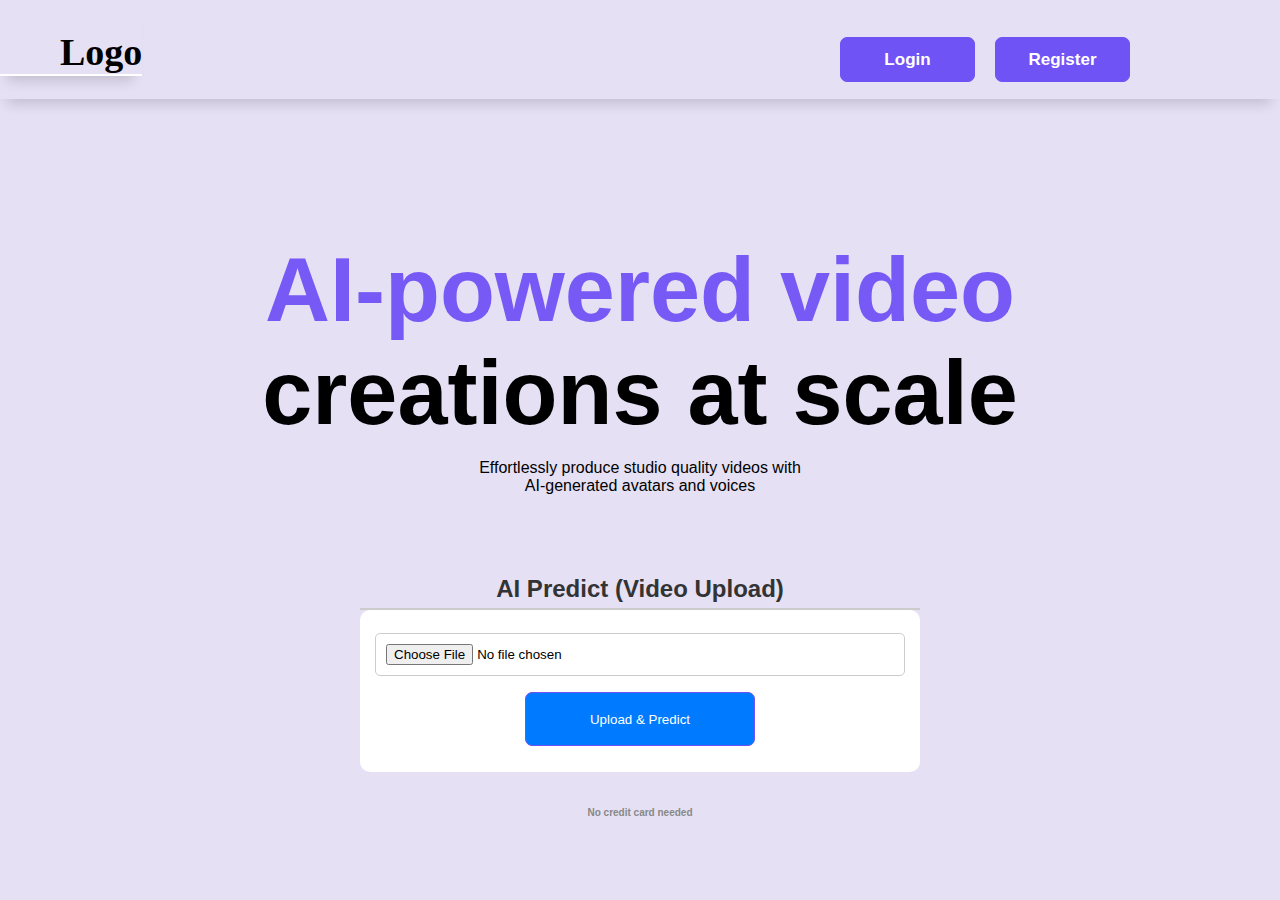
<file: index.html>
<!DOCTYPE html>
<html lang="en">
<head>
    <meta charset="UTF-8">
    <meta name="viewport" content="width=device-width, initial-scale=1.0">
    <title>Deep Fake Detection videos</title>
    <link rel="stylesheet" href="css/index.css">
<link rel="preconnect" href="https://fonts.googleapis.com">
<link rel="preconnect" href="https://fonts.gstatic.com" crossorigin>
<link href="https://fonts.googleapis.com/css2?family=Google+Sans+Flex:opsz,wght@6..144,1..1000&family=Roboto:ital,wght@0,100..900;1,100..900&display=swap" rel="stylesheet">
<body>
<!-- header -->
<header>
    <div>
    
        <div  class="title" style="display: flex;  justify-content: space-between; align-items: center;">
            <a href="index.html"><h1>Logo</h1></a>
        </div>
         <ul>
        <li>
            <button><a href="register.html"><h3>Register</h3></a></button>
        </li>
        <li>
            <button><a href="login.html"><h3>Login</h3></a></button> 
        </li>
    </ul>
    </div>

    <!-- <ul>
        <li>
            <button><a href="register.html"><h3>Register</h3></a></button>
        </li>
        <li>
            <button><a href="login.html"><h3>Login</h3></a></button> 
        </li>
    </ul> -->
    <!-- <nav>
        <ul>
            <li>
                <a href=""><p>Contact</p></a>
            </li>
            <li>
                <a href="" class="li-3"><p>Resources</p></a>
            </li>
            <li>
                <a href=""><p>features</p></a>
            </li>
            <li>
                <a href=""><p>Use Cases</p></a>
            </li>
        </ul>
    </nav> -->
</header>
    

<!-- Body1 -->
<div class="body1">
    <div class="first">
        <h1>
            AI-powered video              
        </h1>
    </div>
    <div class="second">
        <h1> 
            creations at scale
        </h1>
    </div>
    <div class="details">
        <p>
            Effortlessly produce studio quality videos with 
            <br>AI-generated avatars and voices
        </p>
    </div>
</div>


<!-- Body2 -->
<div class="body2">
    <div class="body3">
        <!-- Upload Video -->
        <h2>AI Predict (Video Upload)</h2>
        <form id="predictForm">
            <input type="file" id="videoFile" accept="video/*" required />
            <button type="submit">Upload & Predict</button>
        </form>
    </div>
    <div class="text">
        <p>
            No credit card needed
        </p>
    </div>
</div>

<script>
    const baseURL = "http://localhost:4000";


    const output = document.getElementById("output");


    document.getElementById("predictForm").addEventListener("submit", async (e) => {
      e.preventDefault();

      const formData = new FormData();
      formData.append("video", document.getElementById("videoFile").files[0]);
      const res = await fetch(`${baseURL}/ai/predict`, {
        method: "POST",
        body: formData
      })
     const data = await res.json()
    console.log(data)
    });
</script>
</body>
</html>
</file>
<file: css/index.css>
*{
    margin:0;
    padding: 0;
    font-family: Verdana, Geneva, Tahoma, sans-serif;
    box-sizing : border-box;
    justify-content: center;
}
body{
    background-color:#e5e0f4;
    overflow-x: hidden;
}
header button {
  margin-bottom: 11px;
  height: 45px;
  width: 135px;
  background: #6f53f5;
  border: 1px solid #6f53f5;
  border-radius: 7px;
}
header button a {
  text-decoration: none;
}
header button h3 {
  font-size: 17px;
  font-weight: bold;
  color: white;
  font-family: Verdana, Geneva, Tahoma, sans-serif;
}
header{
    box-shadow: -1px 13px 12px -8px rgba(0,0,0,.15);
}
header .title a{
    text-decoration: none;
    border-bottom: 2px solid white;
    box-shadow: -1px 13px 12px -8px rgba(0,0,0,.15);
}
header .title h1{
    padding-top: 30px;
    margin-left: 60px;
    color: black;
    font-family: 'Noto Serif Vithkuqi', serif;
    font-weight: 600;
    font-size: 38px;
}
header ul{
    padding-bottom: 70px;
    padding-right: 150px;
    margin-top: -47px;
}
header ul li{
    float: right;
    text-align: center;
    display: inline;
    margin-left: 20px;
}
nav ul li a{
    margin-right: 100px;
    text-decoration: none;
    color: black;
    overflow: hidden;
}
nav ul li a p{
    font-size: 18px;
    overflow: hidden;
}
.body1{
    text-align: center;
    margin-top: 140px;
    font-family: 'Oswald', sans-serif;
}
.body1 h1{
font-size: 90px;
}
.body1 .first{
    color: #7759f5;
}

.body1 .details{
  margin-top: 14px;
}

.body2{
    text-align: center;
    margin-top: 60px;
}
.body2 button {
  margin-bottom: 11px;
  height: 54px;
  width: 230px;
  background: #6f53f5;
  border: 1px solid #6f53f5;
  border-radius: 7px;
}
.body2 button a {
  text-decoration: none;
}
.body2 button h3 {
  font-size: 17px;
  font-weight: bold;
  color: white;
  font-family: Verdana, Geneva, Tahoma, sans-serif;
}
.body2 .text p{
font-size: 10px;
  padding-bottom: 80px;
  font-weight: bold;
  margin-top: -5px;
  color: #888;
}
    .body3 {
      padding: 20px;
      max-width: 600px;
      margin: auto;
    }
    .body3 h2 {
      color: #333;
      border-bottom: 2px solid #ccc;
      padding-bottom: 5px;
    }
    .body3 form {
      background: white;
      padding: 15px;
      border-radius: 10px;
      margin-bottom: 20px;
    }
    .body3 input, button {
      width: 100%;
      padding: 10px;
      margin: 8px 0;
      border-radius: 5px;
      border: 1px solid #ccc;
    }
    .body3 button {
      background: #007bff;
      color: white;
      cursor: pointer;
    }
    .body3 button:hover {
      background: #0056b3;
    }
    .body3 pre {
      background: #222;
      color: #0f0;
      padding: 10px;
      border-radius: 5px;
      overflow-x: auto;
    }
                          /* media */
/*!media 1000  */
@media (min-width:1001px) and (max-width:1200px){
header ul li {
  margin-left: 50px;
}
}
/*! media 900  */
@media (min-width:900px) and (max-width:1000px){
header ul {
  padding-right: 70px;
}
header ul li {
  margin-left: 50px;
}
.body1 h1 {
  font-size: 60px;
}

}
/*! media 800*/
@media (min-width:800px) and (max-width:899px){
header ul {
 padding-right: 15px;
}
header ul li {
  margin-left: 50px;
}
.body1 h1 {
  font-size: 60px;
}

}
/*! media 700*/
@media (min-width:700px) and (max-width:799px){
header ul {
 padding-right: 15px;
}
header ul li {
margin-left: 15px;
}
.body1 h1 {
  font-size: 60px;
}

}
/*! media 600*/
@media (min-width:600px) and (max-width:699px){
header .title h1 {
  margin-left: 14px;
}    
header ul {
 padding-right: 15px;
}
header ul li {
margin-left: 15px;
}
.body1 h1 {
  font-size: 50px;
}

.body2 {
  margin-top: 25px;
}
}
/*! media 500*/
@media (min-width:500px) and (max-width:599px){
header .title h1 {
  margin-left: 14px;
  font-size: 30px;
}    
header ul {
padding-right: 40px;
 margin-top: -26px;
}
.body1 h1 {
  font-size: 35px;
}

.body2 {
  margin-top: 25px;
}
nav ul li a p {
  font-size: 15px;
}
}
/*! media 400 */
@media (min-width:400px) and (max-width:499px){
header .title h1 {
  margin-left: 14px;
  font-size: 30px;
}    
header ul {
padding-right: 10px;
margin-top: 10px;
padding-bottom: 75px;
}
.body1 h1 {
  font-size: 35px;
}

.body2 {
  margin-top: 25px;
}
nav ul li a p {
  font-size: 15px;
}
}
</file>
